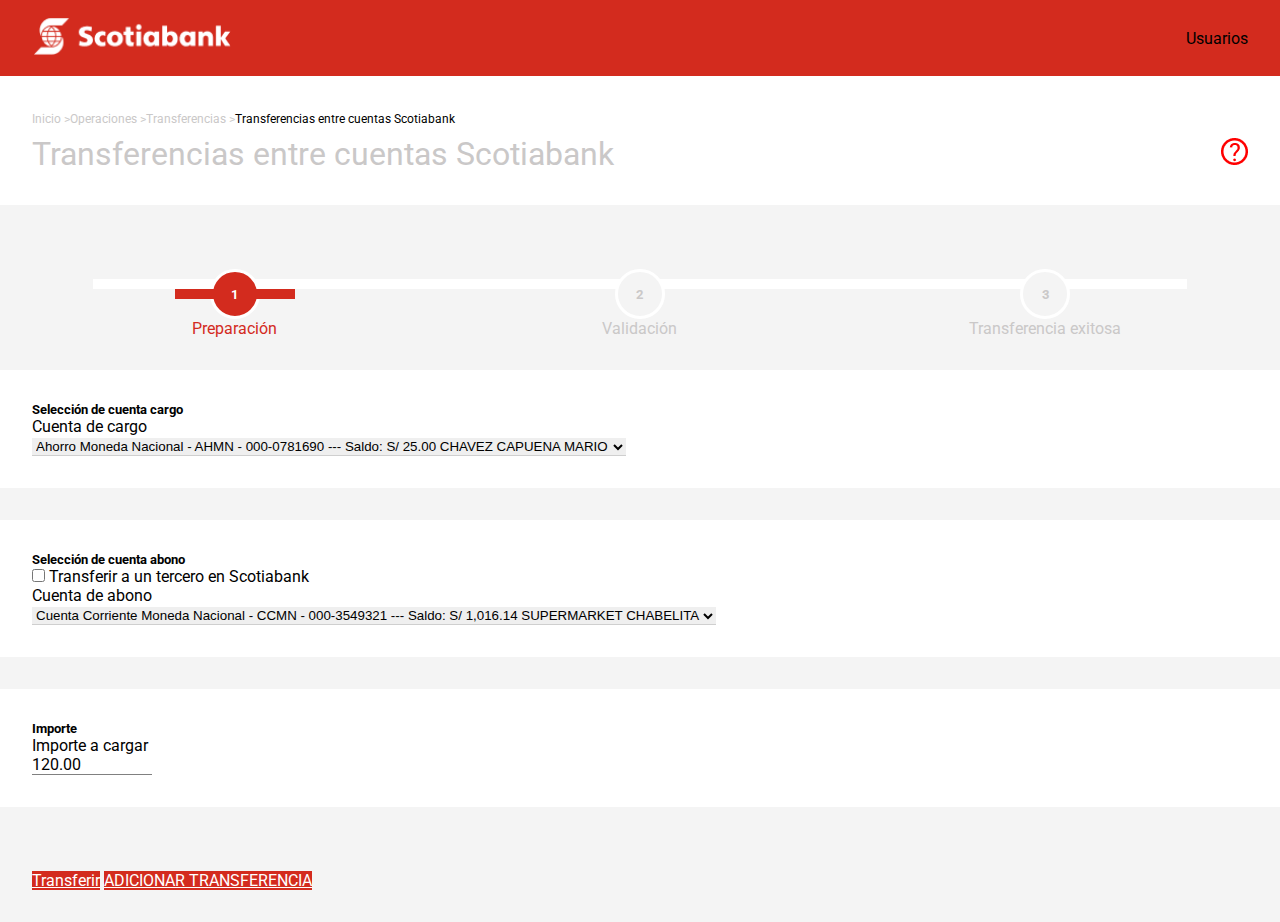
<file: index.html>
<!DOCTYPE html>
<html lang="en">
  <head>
    <meta charset="UTF-8" />
    <meta http-equiv="X-UA-Compatible" content="IE=edge" />
    <meta name="viewport" content="width=device-width, initial-scale=1.0" />
    <link rel="stylesheet" href="css/styles.css" />
    <link
      href="https://cdn.jsdelivr.net/npm/bootstrap@5.1.3/dist/css/bootstrap.min.css"
      rel="stylesheet"
      integrity="sha384-1BmE4kWBq78iYhFldvKuhfTAU6auU8tT94WrHftjDbrCEXSU1oBoqyl2QvZ6jIW3"
      crossorigin="anonymous"
    />
    <link
      href="https://fonts.googleapis.com/css2?family=Roboto&display=swap"
      rel="stylesheet"
    />
    <!-- Compiled and minified JavaScript -->

    <title>Document</title>
  </head>

  <body>
    <header>
      <div class="header_content">
        <div class="logo">
          <span><img src="assets/icons/logo.png" alt="" /></span>
        </div>
        <div class="menu"><p>Usuarios</p></div>
      </div>
    </header>
    <section class="section_one">
      <ul class="links">
        <li><a href="#">Inicio ></a></li>
        <li><a href="#">Operaciones ></a></li>
        <li><a href="#">Transferencias ></a></li>
        <li>
          <a href="#" class="active_link"
            >Transferencias entre cuentas Scotiabank</a
          >
        </li>
      </ul>

      <div class="content_text">
        <div class="text">
          <h5>Transferencias entre cuentas Scotiabank</h5>
        </div>
        <div class="icon_question">
          <span><img src="assets/icons/pregunta.png" alt="" /></span>
        </div>
      </div>
    </section>
    <section class="section_two">
      <div class="grilla_circle">
        <div class="content_circle">
          <div class="circle active_cirlce">
            <h5 class="active_circle_text">1</h5>
          </div>
          <div class="text_circle">
            <p class="active_text">Preparación</p>
          </div>
        </div>
        <div class="content_circle">
          <div class="circle desactive">
            <h5>2</h5>
          </div>
          <div class="text_circle">
            <p>Validación</p>
          </div>
        </div>
        <div class="content_circle">
          <div class="circle desactive">
            <h5>3</h5>
          </div>
          <div class="text_circle">
            <p>Transferencia exitosa</p>
          </div>
        </div>
      </div>
    </section>
    <section class="section_three">
      <div class="title_section">
        <h5>Selección de cuenta cargo</h5>
      </div>
      <div class="combo_three">
        <p>Cuenta de cargo</p>

        <select name="prim" id="prim" class="validate combo">
          <option value="">
            Ahorro Moneda Nacional - AHMN - 000-0781690 --- Saldo: S/ 25.00
            CHAVEZ CAPUENA MARIO
          </option>
          <option value="1">hola</option>
          <option value="2">mundo</option>
        </select>
      </div>
    </section>
    <section class="section_four">
      <div class="title_section">
        <h5>Selección de cuenta abono</h5>
      </div>
      <p>
        <label>
          <input type="checkbox" />
          <span>Transferir a un tercero en Scotiabank</span>
        </label>
      </p>
      <p>Cuenta de abono</p>
      <select name="prim" id="prim" class="validate combo">
        <option value="" disabled selected>
          Cuenta Corriente Moneda Nacional - CCMN - 000-3549321 --- Saldo: S/
          1,016.14 SUPERMARKET CHABELITA
        </option>
        <option value="1">hola</option>
        <option value="2">mundo</option>
      </select>
    </section>

    <section class="section_five">
      <div class="title_section">
        <h5>Importe</h5>
      </div>
      <p>Importe a cargar</p>
      <p class="price">120.00</p>
    </section>
    <section class="section_six">
      <a href="#" type="button" class="btn btn_red">Transferir</a>
      <a href="pagina2.html" type="button" class="btn btn_red"
        >ADICIONAR TRANSFERENCIA</a
      >
    </section>
  </body>
</html>
</file>
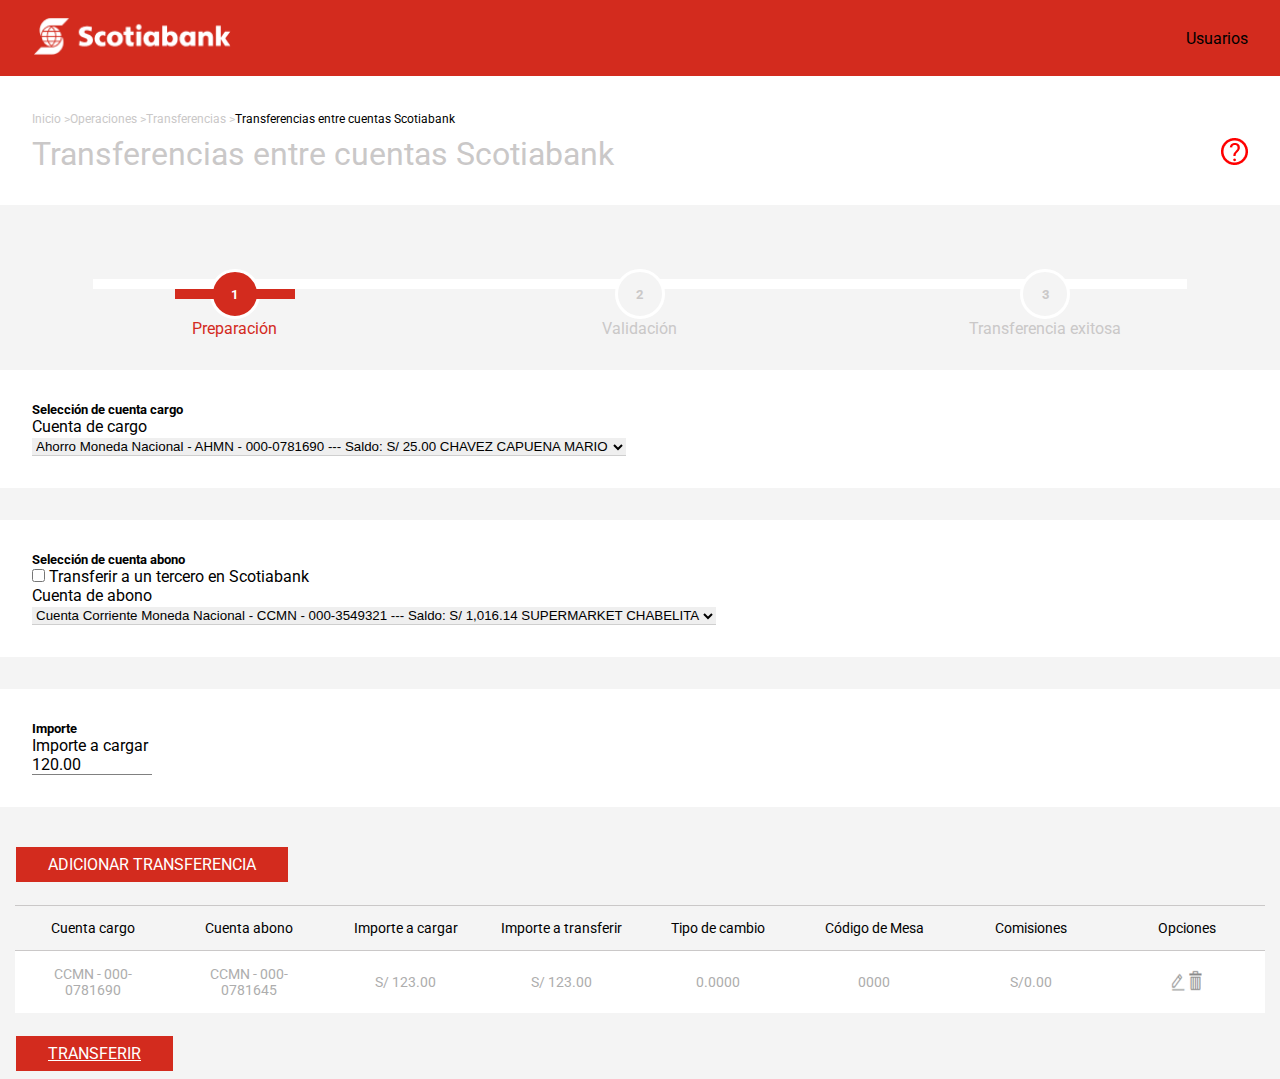
<file: pagina2.html>
<!DOCTYPE html>
<html lang="en">
  <head>
    <meta charset="UTF-8" />
    <meta http-equiv="X-UA-Compatible" content="IE=edge" />
    <meta name="viewport" content="width=device-width, initial-scale=1.0" />
    <link rel="stylesheet" href="css/pagina2.css" />
    <link
      href="https://cdn.jsdelivr.net/npm/bootstrap@5.1.3/dist/css/bootstrap.min.css"
      rel="stylesheet"
      integrity="sha384-1BmE4kWBq78iYhFldvKuhfTAU6auU8tT94WrHftjDbrCEXSU1oBoqyl2QvZ6jIW3"
      crossorigin="anonymous"
    />
    <link
      href="https://fonts.googleapis.com/css2?family=Roboto&display=swap"
      rel="stylesheet"
    />
    <!-- Compiled and minified JavaScript -->

    <title>Document</title>
  </head>

  <body>
    <header>
      <div class="header_content">
        <div class="logo">
          <span><img src="assets/icons/logo.png" alt="" /></span>
        </div>
        <div class="menu"><p>Usuarios</p></div>
      </div>
    </header>
    <section class="section_one">
      <ul class="links">
        <li><a href="#">Inicio ></a></li>
        <li><a href="#">Operaciones ></a></li>
        <li><a href="#">Transferencias ></a></li>
        <li>
          <a href="#" class="active_link"
            >Transferencias entre cuentas Scotiabank</a
          >
        </li>
      </ul>

      <div class="content_text">
        <div class="text">
          <h5>Transferencias entre cuentas Scotiabank</h5>
        </div>
        <div class="icon_question">
          <span><img src="assets/icons/pregunta.png" alt="" /></span>
        </div>
      </div>
    </section>
    <section class="section_two">
      <div class="grilla_circle">
        <div class="content_circle">
          <div class="circle active_cirlce">
            <h5 class="active_circle_text">1</h5>
          </div>
          <div class="text_circle">
            <p class="active_text">Preparación</p>
          </div>
        </div>
        <div class="content_circle">
          <div class="circle desactive">
            <h5>2</h5>
          </div>
          <div class="text_circle">
            <p>Validación</p>
          </div>
        </div>
        <div class="content_circle">
          <div class="circle desactive">
            <h5>3</h5>
          </div>
          <div class="text_circle">
            <p>Transferencia exitosa</p>
          </div>
        </div>
      </div>
    </section>
    <section class="section_three">
      <div class="title_section">
        <h5>Selección de cuenta cargo</h5>
      </div>
      <div class="combo_three">
        <p>Cuenta de cargo</p>

        <select name="prim" id="prim" class="validate combo">
          <option value="">
            Ahorro Moneda Nacional - AHMN - 000-0781690 --- Saldo: S/ 25.00
            CHAVEZ CAPUENA MARIO
          </option>
          <option value="1">hola</option>
          <option value="2">mundo</option>
        </select>
      </div>
    </section>
    <section class="section_four">
      <div class="title_section">
        <h5>Selección de cuenta abono</h5>
      </div>
      <p>
        <label>
          <input type="checkbox" />
          <span>Transferir a un tercero en Scotiabank</span>
        </label>
      </p>
      <p>Cuenta de abono</p>
      <select name="prim" id="prim" class="validate combo">
        <option value="" disabled selected>
          Cuenta Corriente Moneda Nacional - CCMN - 000-3549321 --- Saldo: S/
          1,016.14 SUPERMARKET CHABELITA
        </option>
        <option value="1">hola</option>
        <option value="2">mundo</option>
      </select>
    </section>

    <section class="section_five">
      <div class="title_section">
        <h5>Importe</h5>
      </div>
      <p>Importe a cargar</p>
      <p class="price">120.00</p>
    </section>
    <section class="section_six">
      <a type="button" class="btn btn_red">ADICIONAR TRANSFERENCIA</a>
    </section>

    <div class="container_table">
        <table class="table_footer">
          <thead>
            <tr class="header_table">
              <th scope="col">Cuenta cargo</th>
              <th scope="col">Cuenta abono</th>
              <th scope="col">Importe a cargar</th>
              <th scope="col">Importe a transferir</th>
              <th scope="col">Tipo de cambio</th>
              <th scope="col">Código de Mesa</th>
              <th scope="col">Comisiones</th>
              <th>Opciones</th>
            </tr>
          </thead>

          <tbody>
            <tr class="table_info">
              <td>CCMN - 000-0781690</td>
              <td>CCMN - 000-0781645</td>
              <td>S/ 123.00</td>
              <td>S/ 123.00</td>
              <td>0.0000</td>
              <td>0000</td>
              <td>S/0.00</td>
              <td>
                <span><img src="assets/icons/options.png" alt="" /></span>
              </td>
            </tr>
          </tbody>
        </table>
      </div>
    </div>
    <section class="section_six">
      <a href="pagina3.html" type="button" class="btn btn btn_red"
        >Transferir</a
      >
    </section>
  </body>
</html>
</file>
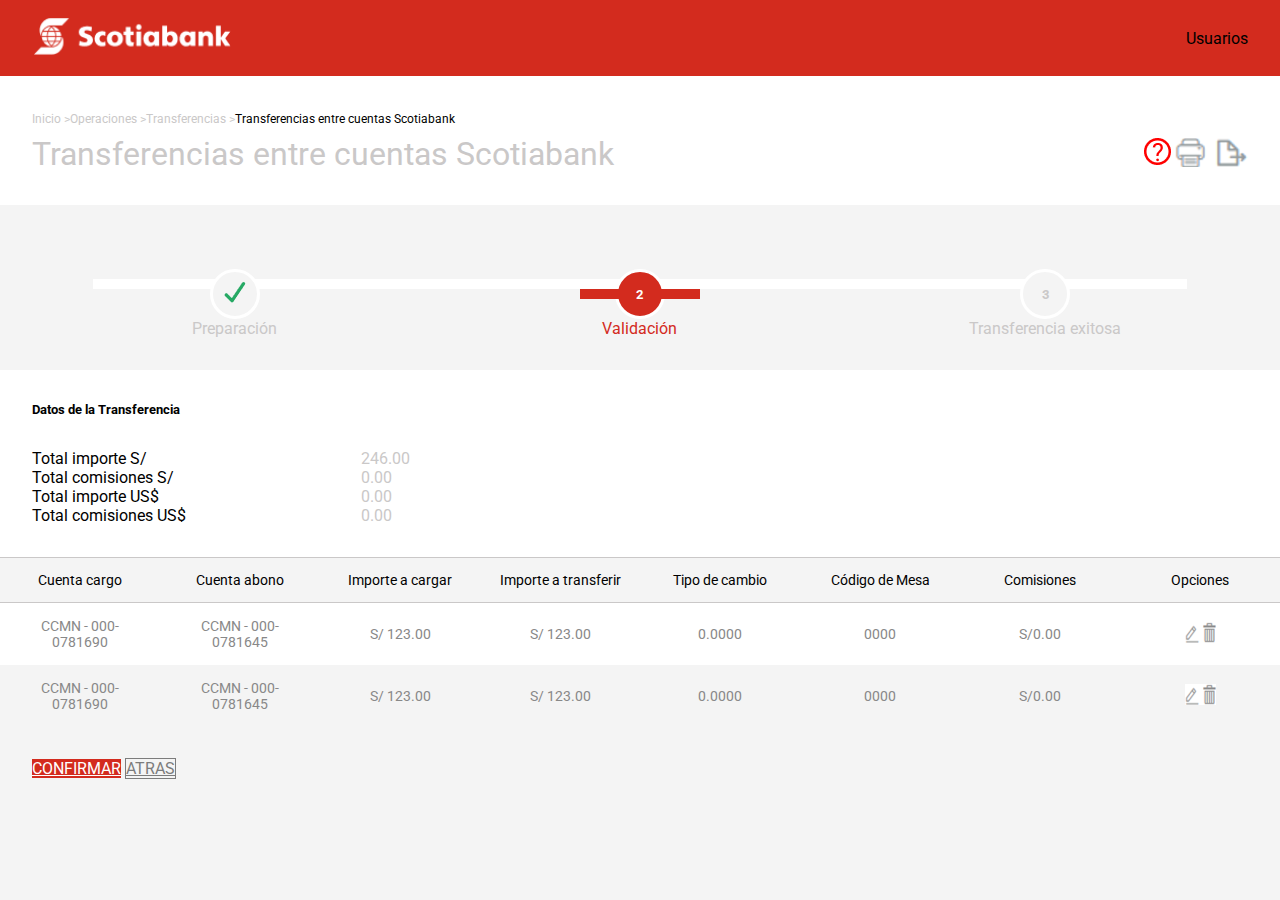
<file: pagina3.html>
<!DOCTYPE html>
<html lang="en">
  <head>
    <meta charset="UTF-8" />
    <meta http-equiv="X-UA-Compatible" content="IE=edge" />
    <meta name="viewport" content="width=device-width, initial-scale=1.0" />
    <link rel="stylesheet" href="css/pagina3.css" />
    <link
      href="https://cdn.jsdelivr.net/npm/bootstrap@5.1.3/dist/css/bootstrap.min.css"
      rel="stylesheet"
      integrity="sha384-1BmE4kWBq78iYhFldvKuhfTAU6auU8tT94WrHftjDbrCEXSU1oBoqyl2QvZ6jIW3"
      crossorigin="anonymous"
    />
    <link
      href="https://fonts.googleapis.com/css2?family=Roboto&display=swap"
      rel="stylesheet"
    />
    <!-- Compiled and minified JavaScript -->

    <title>Document</title>
  </head>

  <body>
    <header>
      <div class="header_content">
        <div class="logo">
          <span><img src="assets/icons/logo.png" alt="" /></span>
        </div>
        <div class="menu"><p>Usuarios</p></div>
      </div>
    </header>
    <section class="section_one">
      <ul class="links">
        <li><a href="#">Inicio ></a></li>
        <li><a href="#">Operaciones ></a></li>
        <li><a href="#">Transferencias ></a></li>
        <li>
          <a href="#" class="active_link"
            >Transferencias entre cuentas Scotiabank</a
          >
        </li>
      </ul>

      <div class="content_text">
        <div class="text">
          <h5>Transferencias entre cuentas Scotiabank</h5>
        </div>
        <div class="icon_question">
          <span><img src="assets/icons/pregunta.png" alt="" /></span>
          <span><img src="assets/icons/docs.png" alt="" /></span>
        </div>
      </div>
    </section>
    <section class="section_two">
      <div class="grilla_circle">
        <div class="content_circle">
          <div class="circle desactive">
            <span><img src="assets/icons/check.png" alt="" /></span>
          </div>
          <div class="text_circle">
            <p>Preparación</p>
          </div>
        </div>
        <div class="content_circle">
          <div class="circle active_cirlce">
            <h5 class="active_circle_text">2</h5>
          </div>
          <div class="text_circle">
            <p class="active_text">Validación</p>
          </div>
        </div>
        <div class="content_circle">
          <div class="circle desactive">
            <h5>3</h5>
          </div>
          <div class="text_circle">
            <p>Transferencia exitosa</p>
          </div>
        </div>
      </div>
    </section>
    <section class="section_three">
      <div class="title_section">
        <h5>Datos de la Transferencia</h5>
      </div>
      <div class="imports_three">
        <div class="imports_price">
          <p>Total importe S/</p>
          <p class="price">246.00</p>
        </div>
        <div class="imports_price">
          <p>Total comisiones S/</p>
          <p class="price">0.00</p>
        </div>
        <div class="imports_price">
          <p>Total importe US$</p>
          <p class="price">0.00</p>
        </div>
        <div class="imports_price">
          <p>Total comisiones US$</p>
          <p class="price">0.00</p>
        </div>
      </div>
    </section>
    <div class="container_table">
      <table class="table_footer">
        <thead>
          <tr class="header_table">
            <th scope="col">Cuenta cargo</th>
            <th scope="col">Cuenta abono</th>
            <th scope="col">Importe a cargar</th>
            <th scope="col">Importe a transferir</th>
            <th scope="col">Tipo de cambio</th>
            <th scope="col">Código de Mesa</th>
            <th scope="col">Comisiones</th>
            <th>Opciones</th>
          </tr>
        </thead>

        <tbody>
          <tr class="table_info ligth">
            <td>CCMN - 000-0781690</td>
            <td>CCMN - 000-0781645</td>
            <td>S/ 123.00</td>
            <td>S/ 123.00</td>
            <td>0.0000</td>
            <td>0000</td>
            <td>S/0.00</td>
            <td>
              <span><img src="assets/icons/options.png" alt="" /></span>
            </td>
          </tr>

          <tr class="table_info gray">
            <td>CCMN - 000-0781690</td>
            <td>CCMN - 000-0781645</td>
            <td>S/ 123.00</td>
            <td>S/ 123.00</td>
            <td>0.0000</td>
            <td>0000</td>
            <td>S/0.00</td>
            <td>
              <span><img src="assets/icons/options.png" alt="" /></span>
            </td>
          </tr>
        </tbody>
      </table>
    </div>
    <section class="section_six">
      <a href="pagina4.html" type="button" class="btn btn_red">confirmar</a>
      <a href="pagina2.html" type="button" class="btn btn-ligth-gray">atras</a>
    </section>
  </body>
</html>
</file>
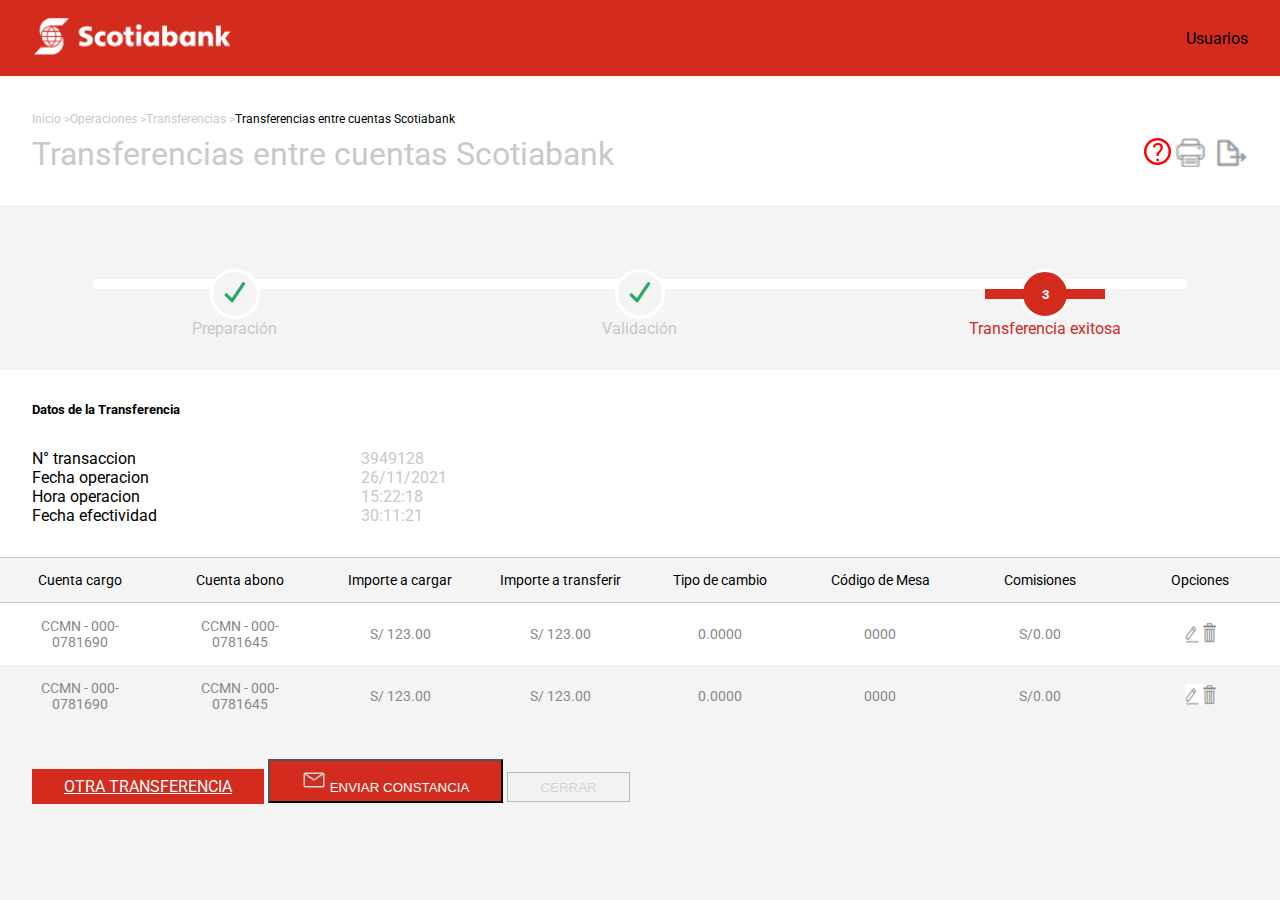
<file: pagina4.html>
<!DOCTYPE html>
<html lang="en">
  <head>
    <meta charset="UTF-8" />
    <meta http-equiv="X-UA-Compatible" content="IE=edge" />
    <meta name="viewport" content="width=device-width, initial-scale=1.0" />
    <link rel="stylesheet" href="css/pagina4.css" />
    <link
      href="https://cdn.jsdelivr.net/npm/bootstrap@5.1.3/dist/css/bootstrap.min.css"
      rel="stylesheet"
      integrity="sha384-1BmE4kWBq78iYhFldvKuhfTAU6auU8tT94WrHftjDbrCEXSU1oBoqyl2QvZ6jIW3"
      crossorigin="anonymous"
    />
    <link
      href="https://fonts.googleapis.com/css2?family=Roboto&display=swap"
      rel="stylesheet"
    />
    <!-- Compiled and minified JavaScript -->

    <title>Document</title>
  </head>

  <body>
    <header>
      <div class="header_content">
        <div class="logo">
          <span><img src="assets/icons/logo.png" alt="" /></span>
        </div>
        <div class="menu"><p>Usuarios</p></div>
      </div>
    </header>
    <section class="section_one">
      <ul class="links">
        <li><a href="#">Inicio ></a></li>
        <li><a href="#">Operaciones ></a></li>
        <li><a href="#">Transferencias ></a></li>
        <li>
          <a href="#" class="active_link"
            >Transferencias entre cuentas Scotiabank</a
          >
        </li>
      </ul>

      <div class="content_text">
        <div class="text">
          <h5>Transferencias entre cuentas Scotiabank</h5>
        </div>
        <div class="icon_question">
          <span><img src="assets/icons/pregunta.png" alt="" /></span>
          <span><img src="assets/icons/docs.png" alt="" /></span>
        </div>
      </div>
    </section>
    <section class="section_two">
      <div class="grilla_circle">
        <div class="content_circle">
          <div class="circle desactive">
            <span><img src="assets/icons/check.png" alt="" /></span>
          </div>
          <div class="text_circle">
            <p>Preparación</p>
          </div>
        </div>
        <div class="content_circle">
          <div class="circle desactive">
            <span><img src="assets/icons/check.png" alt="" /></span>
          </div>
          <div class="text_circle">
            <p>Validación</p>
          </div>
        </div>
        <div class="content_circle">
          <div class="circle active_cirlce">
            <h5 class="active_circle_text">3</h5>
          </div>
          <div class="text_circle">
            <p class="active_text">Transferencia exitosa</p>
          </div>
        </div>
      </div>
    </section>
    <section class="section_three">
      <div class="title_section">
        <h5>Datos de la Transferencia</h5>
      </div>
      <div class="imports_three">
        <div class="imports_price">
          <p>N° transaccion</p>
          <p class="price">3949128</p>
        </div>
        <div class="imports_price">
          <p>Fecha operacion</p>
          <p class="price">26/11/2021</p>
        </div>
        <div class="imports_price">
          <p>Hora operacion</p>
          <p class="price">15:22:18</p>
        </div>
        <div class="imports_price">
          <p>Fecha efectividad</p>
          <p class="price">30:11:21</p>
        </div>
      </div>
    </section>
    <div class="container_table">
      <table class="table_footer">
        <thead>
          <tr class="header_table">
            <th scope="col">Cuenta cargo</th>
            <th scope="col">Cuenta abono</th>
            <th scope="col">Importe a cargar</th>
            <th scope="col">Importe a transferir</th>
            <th scope="col">Tipo de cambio</th>
            <th scope="col">Código de Mesa</th>
            <th scope="col">Comisiones</th>
            <th>Opciones</th>
          </tr>
        </thead>

        <tbody>
          <tr class="table_info ligth">
            <td>CCMN - 000-0781690</td>
            <td>CCMN - 000-0781645</td>
            <td>S/ 123.00</td>
            <td>S/ 123.00</td>
            <td>0.0000</td>
            <td>0000</td>
            <td>S/0.00</td>
            <td>
              <span><img src="assets/icons/options.png" alt="" /></span>
            </td>
          </tr>

          <tr class="table_info gray">
            <td>CCMN - 000-0781690</td>
            <td>CCMN - 000-0781645</td>
            <td>S/ 123.00</td>
            <td>S/ 123.00</td>
            <td>0.0000</td>
            <td>0000</td>
            <td>S/0.00</td>
            <td>
              <span><img src="assets/icons/options.png" alt="" /></span>
            </td>
          </tr>
        </tbody>
      </table>
    </div>
    <section class="section_six">
      <a href="index.html" type="button" class="btn btn_red"
        >otra transferencia</a
      >
      <button
        id="btn_constancia"
        type="button"
        class="btn btn_red btn_constancia"
      >
        <span class="icon_email"
          ><img src="assets/icons/email_active.png " alt=""
        /></span>
        enviar constancia
      </button>
      <button type="button" class="btn btn-close_disabled" disabled>
        cerrar
      </button>
    </section>
    <section class="modal_container">
      <div class="modal_content">
        <div class="modal_header_content">
          <h5>Enviar constancia por correo</h5>
          <span class="btn_cerrar" id="btn_cerrar"
            ><img src="assets/icons/Botón cerrar.png" alt=""
          /></span>
        </div>
        <div class="icon_email">
          <span><img src="assets/icons/email_modal.png" alt="" /></span>
        </div>
        <div class="text_modal">
          <p>
            Se enviarán los datos de la operación a los destinatarios que
            indiques. Para adicional destinatarios separe las direcciones con
            una coma.
          </p>
        </div>
        <div class="modal_input">
          <div class="mb-3">
            <label for="exampleInputEmail1" class="form-label">Destino</label>
            <input
              type="email"
              class="form-control input_email"
              placeholder="email@email.com"
            />
          </div>
          <div class="contact_email">
            <span><img src="assets/icons/contact.png" alt="" /></span>
          </div>
        </div>
        <div class="modal_menssage">
          <p>Mensaje</p>
          <textarea name="" id="" cols="30" rows="10"></textarea>
        </div>
        <div class="modal_buttons">
          <button class="btn btn_send_modal">enviar</button>
          <button id="btn_cerrar" class="btn btn_close_modal">cerrar</button>
        </div>
      </div>
    </section>

    <script src="js/pagina4.js"></script>
  </body>
</html>
</file>
<file: css/styles.css>
* {
  margin: 0;
  padding: 0;
  box-sizing: border-box;
}

body {
  font-family: "Roboto", sans-serif !important;
  background-color: #f4f4f4 !important;
}

.section_one,
.section_two,
.section_three,
.section_four,
.section_five,
.section_six {
  padding: 2rem;
}

.section_one,
.section_three,
.section_four,
.section_five {
  margin-bottom: 2rem;
  background-color: #ffffff;
}

header {
  background-color: #d32b1e;
  padding: 1em 2rem;
}
header .header_content {
  display: flex;
  justify-content: space-between;
  align-items: center;
  margin: auto;
}
header .header_content .logo span img {
  width: 200px;
  height: 40px;
}

.section_one {
  width: 100%;
}
.section_one .links {
  display: flex;
  justify-content: flex-start;
  align-items: flex-start;
  padding: 0 !important;
}
.section_one .links li {
  list-style: none;
}
.section_one .links li a {
  text-decoration: none;
  font-size: 12px;
  color: #cac8c8;
}
.section_one .links li a.active_link {
  color: black;
}
.section_one .content_text {
  display: flex;
  justify-content: space-between;
  align-items: center;
  margin-top: 0.5rem;
}
.section_one .content_text h5 {
  color: #cac8c8;
  font-weight: 400;
  font-size: 2rem;
}

.section_two {
  width: 100%;
  position: relative;
  background-color: #f4f4f4;
}
.section_two .grilla_circle {
  display: grid;
  position: relative;
  grid-template-columns: repeat(3, 1fr);
  align-content: center;
}
.section_two .grilla_circle::after {
  content: "";
  position: absolute;
  width: 90%;
  height: 10px;
  background: #ffffff;
  top: -40px;
  left: 0;
  right: 0;
  bottom: 0;
  margin: auto;
}
.section_two .grilla_circle .content_circle {
  z-index: 99999;
}
.section_two .grilla_circle .content_circle .circle {
  width: 50px;
  height: 50px;
  border-radius: 50%;
  border: 3px solid #ffffff;
  display: flex;
  justify-content: center;
  align-items: center;
  margin: auto;
  z-index: 2;
}
.section_two .grilla_circle .content_circle .circle.active_cirlce {
  background: #d32b1e;
}
.section_two .grilla_circle .content_circle .circle.active_cirlce:before {
  content: "";
  position: absolute;
  width: 40px;
  height: 10px;
  background: #d32b1e;
  margin-left: 5em;
}
.section_two .grilla_circle .content_circle .circle.active_cirlce:after {
  content: "";
  position: absolute;
  width: 40px;
  height: 10px;
  background: #d32b1e;
  margin-right: 5em;
}
.section_two .grilla_circle .content_circle .circle.desactive {
  background-color: #f4f4f4;
}
.section_two .grilla_circle .content_circle .circle h5 {
  color: #cac8c8;
}
.section_two .grilla_circle .content_circle .circle h5.active_circle_text {
  color: #ffffff;
}
.section_two .grilla_circle .content_circle .text_circle {
  text-align: center;
}
.section_two .grilla_circle .content_circle .text_circle p {
  color: #cac8c8;
}
.section_two .grilla_circle .content_circle .text_circle p.active_text {
  color: #d32b1e;
}
.section_two .grilla_text {
  display: grid;
  grid-template-columns: repeat(3, 1fr);
  align-content: center;
}
.section_two .grilla_text p {
  margin: 0 auto;
}

.combo {
  border: none !important;
  border-bottom: 1px solid #cfcfcf !important;
}

.section_five .price {
  border-bottom: 1px solid gray;
  width: 120px;
}

.section_six .btn_red {
  background-color: #d32b1e;
  color: #ffffff;
}
.section_six .btn_red:hover {
  background-color: #bd251b;
  color: #ffffff !important;
}

/*# sourceMappingURL=styles.css.map */
</file>
<file: css/pagina2.css>
* {
  margin: 0;
  padding: 0;
  box-sizing: border-box;
}

body {
  font-family: "Roboto", sans-serif !important;
  background-color: #f4f4f4 !important;
}

.section_one,
.section_two,
.section_three,
.section_four,
.section_five {
  padding: 2rem;
}

.section_one,
.section_three,
.section_four,
.section_five {
  margin-bottom: 2rem;
  background-color: #ffffff;
}

header {
  background-color: #d32b1e;
  padding: 1em 2rem;
}
header .header_content {
  display: flex;
  justify-content: space-between;
  align-items: center;
  margin: auto;
}
header .header_content .logo span img {
  width: 200px;
  height: 40px;
}

.section_one {
  width: 100%;
}
.section_one .links {
  display: flex;
  justify-content: flex-start;
  align-items: flex-start;
  padding: 0 !important;
}
.section_one .links li {
  list-style: none;
}
.section_one .links li a {
  text-decoration: none;
  font-size: 12px;
  color: #cac8c8;
}
.section_one .links li a.active_link {
  color: black;
}
.section_one .content_text {
  display: flex;
  justify-content: space-between;
  align-items: center;
  margin-top: 0.5rem;
}
.section_one .content_text h5 {
  color: #cac8c8;
  font-weight: 400;
  font-size: 2rem;
}

.section_two {
  width: 100%;
  position: relative;
  background-color: #f4f4f4;
}
.section_two .grilla_circle {
  display: grid;
  position: relative;
  grid-template-columns: repeat(3, 1fr);
  align-content: center;
}
.section_two .grilla_circle::after {
  content: "";
  position: absolute;
  width: 90%;
  height: 10px;
  background: #ffffff;
  top: -40px;
  left: 0;
  right: 0;
  bottom: 0;
  margin: auto;
}
.section_two .grilla_circle .content_circle {
  z-index: 99999;
}
.section_two .grilla_circle .content_circle .circle {
  width: 50px;
  height: 50px;
  border-radius: 50%;
  border: 3px solid #ffffff;
  display: flex;
  justify-content: center;
  align-items: center;
  margin: auto;
  z-index: 2;
}
.section_two .grilla_circle .content_circle .circle.active_cirlce {
  background: #d32b1e;
}
.section_two .grilla_circle .content_circle .circle.active_cirlce:before {
  content: "";
  position: absolute;
  width: 40px;
  height: 10px;
  background: #d32b1e;
  margin-left: 5em;
}
.section_two .grilla_circle .content_circle .circle.active_cirlce:after {
  content: "";
  position: absolute;
  width: 40px;
  height: 10px;
  background: #d32b1e;
  margin-right: 5em;
}
.section_two .grilla_circle .content_circle .circle.desactive {
  background-color: #f4f4f4;
}
.section_two .grilla_circle .content_circle .circle h5 {
  color: #cac8c8;
}
.section_two .grilla_circle .content_circle .circle h5.active_circle_text {
  color: #ffffff;
}
.section_two .grilla_circle .content_circle .text_circle {
  text-align: center;
}
.section_two .grilla_circle .content_circle .text_circle p {
  color: #cac8c8;
}
.section_two .grilla_circle .content_circle .text_circle p.active_text {
  color: #d32b1e;
}
.section_two .grilla_text {
  display: grid;
  grid-template-columns: repeat(3, 1fr);
  align-content: center;
}
.section_two .grilla_text p {
  margin: 0 auto;
}

.combo {
  border: none !important;
  border-bottom: 1px solid #cfcfcf !important;
}

.section_five .price {
  border-bottom: 1px solid gray;
  width: 120px;
}

.section_six {
  padding: 1rem;
}
.section_six .btn {
  text-transform: uppercase;
  padding: 0.5em 2rem;
}
.section_six .btn.btn_red {
  background-color: #d32b1e;
  color: #ffffff;
}
.section_six .btn.btn_red:hover {
  background-color: #bd251b;
  color: #ffffff !important;
}

.container_table {
  width: 100%;
  padding: 15px 15px;
}
.container_table .table_footer {
  width: 100%;
  display: table;
  z-index: 2;
  color: #adadad;
  text-align: center;
  margin: auto;
  border-collapse: collapse;
  border-spacing: 0;
}
.container_table .table_footer thead {
  border-top: 1px solid #cac8c8;
  border-bottom: 1px solid #cac8c8;
}
.container_table .table_footer thead tr th {
  font-size: 14px;
  padding: 1em;
  width: 10%;
  font-weight: 400;
  color: black;
}
.container_table .table_footer tbody .table_info {
  position: relative;
  background-color: #ffffff;
}
.container_table .table_footer tbody .table_info td {
  padding: 15px 15px;
  font-size: 14px;
}

/*# sourceMappingURL=pagina2.css.map */
</file>
<file: css/pagina3.css>
* {
  margin: 0;
  padding: 0;
  box-sizing: border-box;
}

body {
  font-family: "Roboto", sans-serif !important;
  background-color: #f4f4f4 !important;
}

.section_one,
.section_two,
.section_three,
.section_four,
.section_five,
.section_six {
  padding: 2rem;
}

.section_one,
.section_four,
.section_five {
  margin-bottom: 2rem;
  background-color: #ffffff;
}

header {
  background-color: #d32b1e;
  padding: 1em 2rem;
}
header .header_content {
  display: flex;
  justify-content: space-between;
  align-items: center;
  margin: auto;
}
header .header_content .logo span img {
  width: 200px;
  height: 40px;
}

.section_one {
  width: 100%;
}
.section_one .links {
  display: flex;
  justify-content: flex-start;
  align-items: flex-start;
  padding: 0 !important;
}
.section_one .links li {
  list-style: none;
}
.section_one .links li a {
  text-decoration: none;
  font-size: 12px;
  color: #cac8c8;
}
.section_one .links li a.active_link {
  color: black;
}
.section_one .content_text {
  display: flex;
  justify-content: space-between;
  align-items: center;
  margin-top: 0.5rem;
}
.section_one .content_text h5 {
  color: #cac8c8;
  font-weight: 400;
  font-size: 2rem;
}

.section_two {
  width: 100%;
  position: relative;
  background-color: #f4f4f4;
}
.section_two .grilla_circle {
  display: grid;
  position: relative;
  grid-template-columns: repeat(3, 1fr);
  align-content: center;
}
.section_two .grilla_circle::after {
  content: "";
  position: absolute;
  width: 90%;
  height: 10px;
  background: #ffffff;
  top: -40px;
  left: 0;
  right: 0;
  bottom: 0;
  margin: auto;
}
.section_two .grilla_circle .content_circle {
  z-index: 99999;
}
.section_two .grilla_circle .content_circle .circle {
  width: 50px;
  height: 50px;
  border-radius: 50%;
  border: 3px solid #ffffff;
  display: flex;
  justify-content: center;
  align-items: center;
  margin: auto;
  z-index: 2;
}
.section_two .grilla_circle .content_circle .circle.active_cirlce {
  background: #d32b1e;
}
.section_two .grilla_circle .content_circle .circle.active_cirlce:before {
  content: "";
  position: absolute;
  width: 40px;
  height: 10px;
  background: #d32b1e;
  margin-left: 5em;
}
.section_two .grilla_circle .content_circle .circle.active_cirlce:after {
  content: "";
  position: absolute;
  width: 40px;
  height: 10px;
  background: #d32b1e;
  margin-right: 5em;
}
.section_two .grilla_circle .content_circle .circle.desactive {
  background-color: #f4f4f4;
}
.section_two .grilla_circle .content_circle .circle h5 {
  color: #cac8c8;
}
.section_two .grilla_circle .content_circle .circle h5.active_circle_text {
  color: #ffffff;
}
.section_two .grilla_circle .content_circle .text_circle {
  text-align: center;
}
.section_two .grilla_circle .content_circle .text_circle p {
  color: #cac8c8;
}
.section_two .grilla_circle .content_circle .text_circle p.active_text {
  color: #d32b1e;
}
.section_two .grilla_text {
  display: grid;
  grid-template-columns: repeat(3, 1fr);
  align-content: center;
}
.section_two .grilla_text p {
  margin: 0 auto;
}

.section_three {
  background-color: #ffffff;
}
.section_three .imports_three {
  margin-top: 2rem;
  width: 50%;
}
.section_three .imports_three .imports_price {
  display: grid;
  grid-template-columns: repeat(2, 2fr);
  gap: 50px;
}
.section_three .imports_three .imports_price .price {
  text-align: start;
  color: #cac8c8;
}

.combo {
  border: none !important;
  border-bottom: 1px solid #cfcfcf !important;
}

.section_five .price {
  border-bottom: 1px solid gray;
  width: 120px;
}

.container_table {
  width: 100%;
}
.container_table .table_footer {
  width: 100%;
  display: table;
  z-index: 2;
  color: #adadad;
  text-align: center;
  margin: auto;
  border-collapse: collapse;
  border-spacing: 0;
}
.container_table .table_footer thead {
  border-top: 1px solid #cac8c8;
  border-bottom: 1px solid #cac8c8;
}
.container_table .table_footer thead tr th {
  font-size: 14px;
  padding: 1em;
  width: 10%;
  font-weight: 400;
  color: black;
}
.container_table .table_footer tbody .table_info {
  position: relative;
}
.container_table .table_footer tbody .table_info.ligth {
  background-color: #ffffff;
}
.container_table .table_footer tbody .table_info.dark {
  background-color: #f4f4f4;
}
.container_table .table_footer tbody .table_info td {
  padding: 15px 15px;
  font-size: 14px;
  color: #888888;
}

.section_six .btn {
  text-transform: uppercase;
}
.section_six .btn.btn_red {
  background-color: #d32b1e;
  color: #ffffff;
}
.section_six .btn.btn_red:hover {
  background-color: #bd251b;
  color: #ffffff !important;
}
.section_six .btn.btn-ligth-gray {
  border: 1px solid #7c7c7c;
  color: #7c7c7c;
}
.section_six .btn.btn-ligth-gray:hover {
  background-color: #e9e9e9;
}

/*# sourceMappingURL=pagina3.css.map */
</file>
<file: css/pagina4.css>
* {
  margin: 0;
  padding: 0;
  box-sizing: border-box;
}

body {
  font-family: "Roboto", sans-serif !important;
  background-color: #f4f4f4 !important;
}

.section_one,
.section_two,
.section_three,
.section_four,
.section_five,
.section_six {
  padding: 2rem;
}

.section_one,
.section_four,
.section_five {
  margin-bottom: 2rem;
  background-color: #ffffff;
}

header {
  background-color: #d32b1e;
  padding: 1em 2rem;
}
header .header_content {
  display: flex;
  justify-content: space-between;
  align-items: center;
  margin: auto;
}
header .header_content .logo span img {
  width: 200px;
  height: 40px;
}

.section_one {
  width: 100%;
}
.section_one .links {
  display: flex;
  justify-content: flex-start;
  align-items: flex-start;
  padding: 0 !important;
}
.section_one .links li {
  list-style: none;
}
.section_one .links li a {
  text-decoration: none;
  font-size: 12px;
  color: #cac8c8;
}
.section_one .links li a.active_link {
  color: black;
}
.section_one .content_text {
  display: flex;
  justify-content: space-between;
  align-items: center;
  margin-top: 0.5rem;
}
.section_one .content_text h5 {
  color: #cac8c8;
  font-weight: 400;
  font-size: 2rem;
}

.section_two {
  width: 100%;
  position: relative;
  background-color: #f4f4f4;
}
.section_two .grilla_circle {
  display: grid;
  position: relative;
  grid-template-columns: repeat(3, 1fr);
  align-content: center;
}
.section_two .grilla_circle::after {
  content: "";
  position: absolute;
  width: 90%;
  height: 10px;
  background: #ffffff;
  top: -40px;
  left: 0;
  right: 0;
  bottom: 0;
  margin: auto;
}
.section_two .grilla_circle .content_circle {
  z-index: 99999;
}
.section_two .grilla_circle .content_circle .circle {
  width: 50px;
  height: 50px;
  border-radius: 50%;
  border: 3px solid #ffffff;
  display: flex;
  justify-content: center;
  align-items: center;
  margin: auto;
  z-index: 2;
}
.section_two .grilla_circle .content_circle .circle.active_cirlce {
  background: #d32b1e;
}
.section_two .grilla_circle .content_circle .circle.active_cirlce:before {
  content: "";
  position: absolute;
  width: 40px;
  height: 10px;
  background: #d32b1e;
  margin-left: 5em;
}
.section_two .grilla_circle .content_circle .circle.active_cirlce:after {
  content: "";
  position: absolute;
  width: 40px;
  height: 10px;
  background: #d32b1e;
  margin-right: 5em;
}
.section_two .grilla_circle .content_circle .circle.desactive {
  background-color: #f4f4f4;
}
.section_two .grilla_circle .content_circle .circle h5 {
  color: #cac8c8;
}
.section_two .grilla_circle .content_circle .circle h5.active_circle_text {
  color: #ffffff;
}
.section_two .grilla_circle .content_circle .text_circle {
  text-align: center;
}
.section_two .grilla_circle .content_circle .text_circle p {
  color: #cac8c8;
}
.section_two .grilla_circle .content_circle .text_circle p.active_text {
  color: #d32b1e;
}
.section_two .grilla_text {
  display: grid;
  grid-template-columns: repeat(3, 1fr);
  align-content: center;
}
.section_two .grilla_text p {
  margin: 0 auto;
}

.section_three {
  background-color: #ffffff;
}
.section_three .imports_three {
  margin-top: 2rem;
  width: 50%;
}
.section_three .imports_three .imports_price {
  display: grid;
  grid-template-columns: repeat(2, 2fr);
  gap: 50px;
}
.section_three .imports_three .imports_price .price {
  text-align: start;
  color: #cac8c8;
}

.combo {
  border: none !important;
  border-bottom: 1px solid #cfcfcf !important;
}

.section_five .price {
  border-bottom: 1px solid gray;
  width: 120px;
}

.container_table {
  width: 100%;
}
.container_table .table_footer {
  width: 100%;
  display: table;
  z-index: 2;
  color: #adadad;
  text-align: center;
  margin: auto;
  border-collapse: collapse;
  border-spacing: 0;
}
.container_table .table_footer thead {
  border-top: 1px solid #cac8c8;
  border-bottom: 1px solid #cac8c8;
}
.container_table .table_footer thead tr th {
  font-size: 14px;
  padding: 1em;
  width: 10%;
  font-weight: 400;
  color: black;
}
.container_table .table_footer tbody .table_info {
  position: relative;
}
.container_table .table_footer tbody .table_info.ligth {
  background-color: #ffffff;
}
.container_table .table_footer tbody .table_info.dark {
  background-color: #f4f4f4;
}
.container_table .table_footer tbody .table_info td {
  padding: 15px 15px;
  font-size: 14px;
  color: #888888;
}

.section_six .btn {
  text-transform: uppercase;
  padding: 0.5em 2rem;
}
.section_six .btn.btn_red {
  background-color: #d32b1e;
  color: #ffffff;
}
.section_six .btn.btn_red:hover {
  background-color: #bd251b;
  color: #ffffff !important;
}
.section_six .btn.btn-ligth-gray {
  border: 1px solid #7c7c7c;
  color: #7c7c7c;
}
.section_six .btn.btn-ligth-gray:hover {
  background-color: #e9e9e9;
}
.section_six .btn.btn-close_disabled {
  border: 1px solid #7c7c7c;
  opacity: 0.5;
}

.modal_container {
  visibility: hidden;
  position: fixed;
  background-color: #ffffff;
  padding: 2rem;
  transform: translate(-50%, -50%);
  top: 50%;
  left: 50%;
  width: 40%;
  z-index: 99999999;
  opacity: 0;
}
.modal_container .modal_content {
  width: 100%;
  border: 3px solid black;
  border-radius: 10px;
  display: flex;
  justify-content: center;
  flex-direction: column;
  align-items: center;
  padding: 1em;
}
.modal_container .modal_content .modal_header_content {
  position: relative;
  width: 100%;
  padding: 10px 0;
}
.modal_container .modal_content .modal_header_content h5 {
  margin-top: 1rem;
  text-align: center;
}
.modal_container .modal_content .modal_header_content .btn_cerrar {
  position: absolute;
  top: 10px;
  right: 10px;
  width: 24px;
  height: 24px;
  cursor: pointer;
}
.modal_container .modal_content .modal_header_content .btn_cerrar img {
  width: 100%;
  height: 100%;
}
.modal_container .modal_content .text_modal p {
  font-size: 12px;
}
.modal_container .modal_content .modal_input {
  display: flex;
  justify-content: center;
  align-items: center;
}
.modal_container .modal_content .modal_input label {
  margin-bottom: 0 !important;
}
.modal_container .modal_content .modal_input .input_email {
  border: none !important;
  outline: none !important;
  border-radius: 0 !important;
  border-bottom: 1px solid black !important;
}
.modal_container .modal_content .modal_input .input_email:focus {
  box-shadow: none !important;
}
.modal_container .modal_content .modal_input .contact_email {
  margin-top: 1rem;
}
.modal_container .modal_content .modal_menssage {
  width: 100%;
}
.modal_container .modal_content .modal_menssage textarea {
  width: 100%;
  height: 60px;
  border: 2px solid black;
  margin-top: -1em;
}
.modal_container .modal_content .modal_buttons .btn {
  text-transform: uppercase;
}
.modal_container .modal_content .modal_buttons .btn.btn_send_modal {
  background-color: #d32b1e;
  color: #ffffff;
}
.modal_container .modal_content .modal_buttons .btn.btn_close_modal {
  border: 1px solid gray;
  color: gray;
}

/*# sourceMappingURL=pagina4.css.map */
</file>
